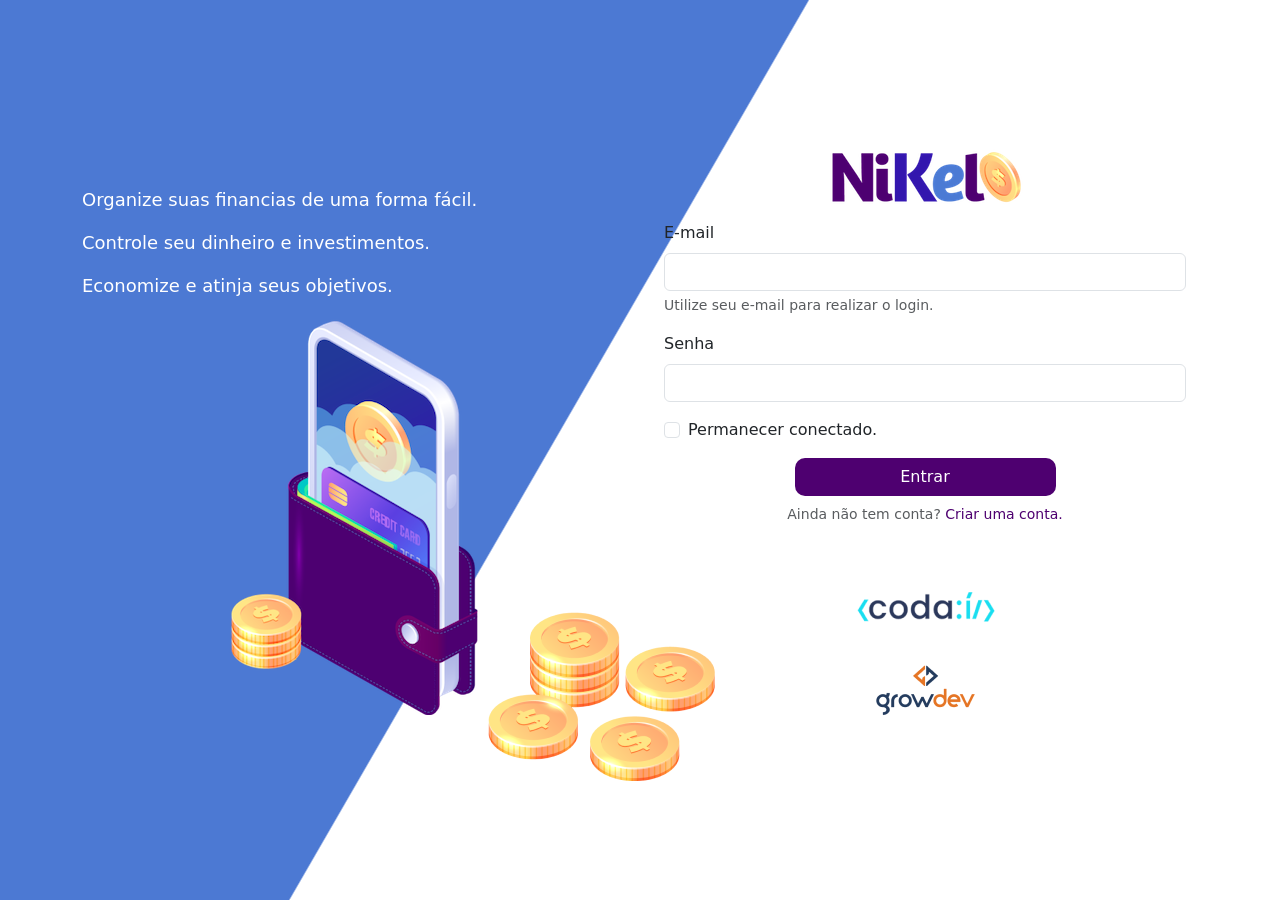
<file: public/index.html>
<!DOCTYPE html>
<html lang="pt-br">
<head>
    <meta charset="UTF-8">
    <meta http-equiv="X-UA-Compatible" content="IE=edge">
    <meta name="viewport" content="width=device-width, initial-scale=1.0">
    <link href="https://cdn.jsdelivr.net/npm/bootstrap@5.1.3/dist/css/bootstrap.min.css" rel="stylesheet" integrity="sha384-1BmE4kWBq78iYhFldvKuhfTAU6auU8tT94WrHftjDbrCEXSU1oBoqyl2QvZ6jIW3" crossorigin="anonymous">
    <link rel="stylesheet" href="./css/styles.css">
    <link rel="icon" href="./assets/images/pocket.png" type="image/x-icon">
    <title>Nikel</title>
    <meta name="description" content="Organize suas finanças, Rápido e prático!">
</head>

<body id="login">

    <main>
        <div class="container">
            <div class="row vh-100">
                <div class="col d-flex justify-content-center my-5 flex-column">
                    <div class="text-login">
                        <p>Organize suas financias de uma forma fácil.</p>
                        <p>Controle seu dinheiro e investimentos.</p>
                        <p>Economize e atinja seus objetivos.</p>
                    </div>
                    <div class="text-center">
                        <img src="./assets/images/pocket.png" alt="image pocket" class="img-fluid" srcset="">
                        <img src="./assets/images/coins.png" alt="image coins" class="img-fluid d-none d-md-inline coins" srcset="">
                    </div>
                </div>
                <div class="col d-flex justify-content-center my-5 flex-column">
                    <div class="container">
                        <div class="row">
                            <div class="col">
                                <div class="text-center mb-3">
                                    <img src="./assets/images/nikel-logo.png" alt="logo nikel" class="img-fluid" srcset="">
                                </div>
                            </div>
                        </div>
                        <div class="row">
                            <div class="col">
                                <form id="login-form">
                                    <div class="mb-3">
                                      <label for="email-input" class="form-label">E-mail</label>
                                      <input type="email" class="form-control" id="email-input" aria-describedby="emailHelp">
                                      <div id="emailHelp" class="form-text">Utilize seu e-mail para realizar o login.</div>
                                    </div>
                                    <div class="mb-3">
                                      <label for="password-input" class="form-label">Senha</label>
                                      <input type="password" class="form-control" id="password-input">
                                    </div>
                                    <div class="mb-3 form-check">
                                      <input type="checkbox" class="form-check-input" id="session-check">
                                      <label class="form-check-label" for="session-check">Permanecer conectado.</label>
                                    </div>
                                    <button type="submit" class="btn button-login">Entrar</button>
                                </form>
                            </div>
                        </div>
                        <div class="row">
                            <div class="col">
                                <p id="link-conta" class="text-center mt-2 form-text" data-bs-toggle="modal" data-bs-target="#register-modal">Ainda não tem conta? <span 
                                    class="link-default">Criar uma conta.</span></p>
                            </div>
                        </div>
                        <div class="row">
                            <div class="col text-center mt-5">
                               <img src="./assets/images/codai-logo.png" alt="codai logo" srcset=""> 
                            </div>
                        </div>
                        <div class="row">
                            <div class="col text-center">
                                <img src="./assets/images/growdev-logo.png" alt="" srcset="">
                            </div>
                        </div>
                    </div>
                </div>
            </div>
        </div>

  <!-- Modal -->
  <div class="modal fade" id="register-modal" tabindex="-1" aria-labelledby="exampleModalLabel" aria-hidden="true">
    <div class="modal-dialog">
      <div class="modal-content">
        <div class="modal-header">
          <h5 class="modal-title" id="exampleModalLabel">Crie sua conta</h5>
          <button type="button" class="btn-close" data-bs-dismiss="modal" aria-label="Close"></button>
        </div>

        <form id="create-form">
            <div class="modal-body">
                <div class="mb-3">
                  <label for="email-create-input" class="form-label">E-mail</label>
                  <input type="email" class="form-control" id="email-create-input" aria-describedby="emailHelp" required>
                  <div id="emailHelp" class="form-text">Utilize seu e-mail para criar a conta.</div>
                </div>
                <div class="mb-3">
                  <label for="password-create-input" class="form-label">Senha</label>
                  <input type="password" class="form-control" id="password-create-input" required>
                  <div id="emailHelp" class="form-text">Utilize uma senha fácil de lembrar e anote para não esquecer.</div>
                </div>
            </div>
            <div class="modal-footer">
                <button type="button" class="btn btn-secondary button-cancel" data-bs-dismiss="modal">Cancelar</button>
                <button type="submit" class="btn button-default">Criar conta</button>
            </div>
        </form>
      </div>
    </div>
  </div>

    </main>

    <script src="https://cdn.jsdelivr.net/npm/bootstrap@5.1.3/dist/js/bootstrap.bundle.min.js" integrity="sha384-ka7Sk0Gln4gmtz2MlQnikT1wXgYsOg+OMhuP+IlRH9sENBO0LRn5q+8nbTov4+1p" crossorigin="anonymous"></script>
    <script src="./js/index.js"></script>

</body>

</html>
</file>
<file: public/css/styles.css>
#login {
    background: linear-gradient(120deg, #4c79d3 44.9%, #ffffff 45%) no-repeat fixed;
}

#app {
    background: linear-gradient(120deg, #ffffff 44.9%, #4c79d3 45%) no-repeat fixed;
}

header {
    border-bottom: 1px solid #bebcbc;
    padding: 5px;
    background-color: #ffffff;
}

.color-primary {
    color: #4e0070;
}

.color-secondary {
    color: #4c79d3;
}

.icon-detail {
    font-size: 50px;
    margin-right: 10px;
    vertical-align: middle;
}

.text-login {
    color:#ffffff;
    font-size: 18px;
    font-weight: 500;
}

.coins {
    position:absolute;
    bottom: 100px;
}

.button-login {
    border-radius: 10px;
    background-color: #4e0070;
    color:#ffffff;
    width: 50%;
    margin: 0 25%;
}

.button-default {
    border-radius: 10px;
    background-color:#4e0070 ;
    color:#ffffff;   
}

.button-cancel {
    border-radius: 10px;
}

.button-float {
    border-radius: 100%;
    border: 2px solid #4e0070;
    height: 60px;
    width: 60px;
    position: fixed;
    bottom: 1rem;
    right: 2rem;
    font-size: 35px;
    background-color: #4e0070;
    color: #ffffff;
    padding: 0 !important;
}

.button-float:hover {
    border: 2px solid #4c79d3;
    background-color: #ffffff;
    color: #4c79d3;
}

.button-login:hover, .button-default:hover {
    background-color:#4c79d3;
    color: #ffffff;
}

.link-default {
    color:#4e0070;
    cursor: pointer;
}

.link-default:hover {
    color:#4c79d3;
}

.info {
    background-color: #ffffff;
    border-radius: 20px 20px 0px 0px;
    padding: 20px 0px 0px 0px;
}

.logout {
    min-width: 5rem !important;

}

.menu {
    margin-right: 20px;
}
</file>
